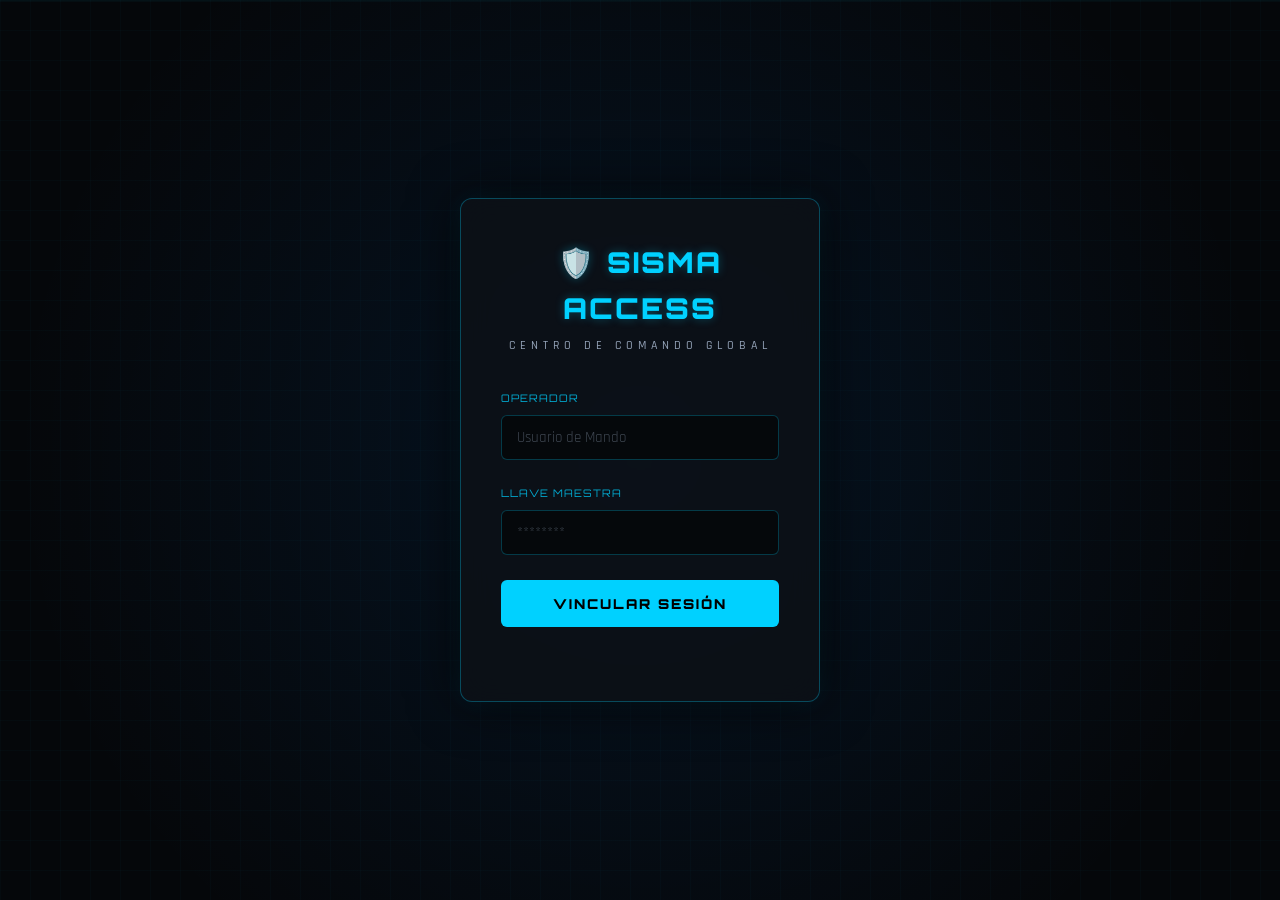
<file: static/admin/index.html>
<!DOCTYPE html>
<html lang="es">
<head>
    <meta charset="UTF-8">
    <meta name="viewport" content="width=device-width, initial-scale=1.0">
    <title>Ssc Login | Portal Administrativo</title>
    <link rel="stylesheet" href="/static/style.css?v=2.1">
    <link rel="stylesheet" href="/static/admin/admin.css?v=2.1">
    <link href="https://fonts.googleapis.com/css2?family=Orbitron:wght@400;700;900&family=Rajdhani:wght@300;500;700&display=swap" rel="stylesheet">
</head>
<body class="login-page">
    <div class="login-container">
        <div class="login-box">
            <h2 class="auth-title">🛡️ SISMA ACCESS</h2>
            <p class="auth-subtitle">CENTRO DE COMANDO GLOBAL</p>
            
            <form id="loginForm">
                <div class="input-group">
                    <label>OPERADOR</label>
                    <input type="text" id="username" placeholder="Usuario de Mando" required>
                </div>
                <div class="input-group">
                    <label>LLAVE MAESTRA</label>
                    <input type="password" id="password" placeholder="********" required>
                </div>
                <button type="submit" class="btn-login">VINCULAR SESIÓN</button>
            </form>
            <p id="errorMsg" class="error-text"></p>
        </div>
    </div>
    <script src="/static/admin/admin_logic.js"></script>
</body>
</html>
</file>
<file: static/style.css>
:root {
    --primary-cyan: #00D1FF;
    --primary-blue: #0A84FF;
    --deep-dark: #05070A;
    --surface-dark: #0D1117;
    --accent-red: #FF3B30;
    --text-main: #E0E6ED;
    --text-soft: #94A3B8;
    --glow: 0 0 15px rgba(0, 209, 255, 0.4);
}

* {
    margin: 0;
    padding: 0;
    box-sizing: border-box;
}

body {
    background-color: var(--deep-dark);
    color: var(--text-main);
    font-family: 'Rajdhani', sans-serif;
    line-height: 1.6;
    overflow-x: hidden;
}

h1, h2, h3 {
    font-family: 'Orbitron', sans-serif;
    text-transform: uppercase;
    letter-spacing: 2px;
}

.container {
    max-width: 1200px;
    margin: 0 auto;
    padding: 0 20px;
}

/* Navbar */
.navbar {
    position: fixed;
    top: 0;
    width: 100%;
    background: rgba(5, 7, 10, 0.9);
    backdrop-filter: blur(10px);
    border-bottom: 1px solid rgba(255, 255, 255, 0.05);
    z-index: 1000;
    padding: 15px 0;
}

.nav-container {
    display: flex;
    justify-content: space-between;
    align-items: center;
    max-width: 1200px;
    margin: 0 auto;
    padding: 0 20px;
}

.logo {
    font-family: 'Orbitron', sans-serif;
    font-weight: 900;
    font-size: 1.5rem;
    color: var(--text-main);
    text-decoration: none;
    letter-spacing: 1px;
}

.logo span {
    color: var(--primary-cyan);
    font-size: 0.8rem;
    display: block;
    margin-top: -5px;
}

.nav-links a {
    color: var(--text-soft);
    text-decoration: none;
    margin-left: 30px;
    font-weight: 500;
    transition: 0.3s;
}

.nav-links a:hover {
    color: var(--primary-cyan);
}

.btn-admin {
    padding: 8px 20px;
    border: 1px solid var(--primary-cyan);
    border-radius: 4px;
    box-shadow: var(--glow);
}

/* Hero */
.hero {
    height: 100vh;
    background: url('assets/hero.png') center/cover no-repeat;
    display: flex;
    align-items: center;
    justify-content: center;
    text-align: center;
    position: relative;
    padding-top: 80px;
}

.hero-overlay {
    position: absolute;
    top: 0;
    left: 0;
    width: 100%;
    height: 100%;
    background: radial-gradient(circle, transparent 20%, var(--deep-dark) 90%);
}

.hero-content {
    position: relative;
    z-index: 2;
    max-width: 800px;
}

.hero h1 {
    font-size: 4.5rem;
    margin-bottom: 20px;
    color: white;
}

.hero p {
    font-size: 1.4rem;
    color: var(--text-soft);
    margin-bottom: 40px;
}

.btn-primary {
    display: inline-block;
    padding: 15px 35px;
    background: var(--primary-cyan);
    color: black;
    text-decoration: none;
    font-weight: bold;
    border-radius: 4px;
    margin: 10px;
    transition: 0.3s;
    font-family: 'Orbitron', sans-serif;
}

.btn-secondary {
    display: inline-block;
    padding: 15px 35px;
    border: 1px solid var(--primary-cyan);
    color: var(--primary-cyan);
    text-decoration: none;
    font-weight: bold;
    border-radius: 4px;
    margin: 10px;
    transition: 0.3s;
    font-family: 'Orbitron', sans-serif;
}

.btn-primary:hover {
    transform: scale(1.05);
    box-shadow: 0 0 25px var(--primary-cyan);
}

.btn-secondary:hover {
    background: rgba(0, 209, 255, 0.1);
}

/* Sections */
.features {
    padding: 100px 0;
    background-color: var(--surface-dark);
}

.section-title {
    text-align: center;
    font-size: 2.5rem;
    margin-bottom: 60px;
    color: var(--primary-cyan);
}

.features-grid {
    display: grid;
    grid-template-columns: repeat(auto-fit, minmax(300px, 1fr));
    gap: 30px;
}

.feature-card {
    background: var(--deep-dark);
    padding: 40px;
    border-radius: 10px;
    border: 1px solid rgba(255, 255, 255, 0.05);
    transition: 0.3s;
    text-align: center;
}

.feature-card:hover {
    transform: translateY(-10px);
    border-color: var(--primary-cyan);
}

.feature-card i {
    font-size: 3rem;
    color: var(--primary-cyan);
    margin-bottom: 20px;
}

.feature-card h3 {
    margin-bottom: 15px;
}

/* Security */
.security {
    padding: 100px 0;
    background: linear-gradient(to bottom, var(--surface-dark), var(--deep-dark));
}

.security-content {
    max-width: 700px;
    margin: 0 auto;
    text-align: center;
}

.security h2 {
    font-size: 2.5rem;
    margin-bottom: 30px;
    color: var(--primary-cyan);
}

.security-list {
    list-style: none;
    margin-top: 30px;
    text-align: left;
    display: inline-block;
}

.security-list li {
    font-size: 1.2rem;
    margin-bottom: 15px;
    display: flex;
    align-items: center;
}

.security-list i {
    color: var(--primary-cyan);
    margin-right: 15px;
    font-size: 1.5rem;
}

/* Footer */
footer {
    padding: 50px 0;
    border-top: 1px solid rgba(255, 255, 255, 0.05);
    text-align: center;
}

.footer-links {
    margin-top: 20px;
}

.footer-links a {
    color: var(--text-soft);
    margin: 0 15px;
    text-decoration: none;
    font-size: 0.9rem;
}

@media (max-width: 768px) {
    .hero h1 { font-size: 2.5rem; }
    .nav-links { display: none; }
}
</file>
<file: static/admin/admin.css>
:root {
    --primary-cyan: #00D1FF;
    --matrix-green: #00FF94;
    --accent-red: #FF3B30;
    --text-main: #E2E8F0;
    --text-soft: #94A3B8;
    --border-glow: rgba(0, 209, 255, 0.3);
}

* {
    margin: 0;
    padding: 0;
    box-sizing: border-box;
}

html, body {
    height: 100%;
    width: 100%;
}

body.login-page {
    background-color: #05070a;
    background-image: 
        radial-gradient(circle at 50% 50%, rgba(10, 132, 255, 0.1) 0%, transparent 80%),
        linear-gradient(rgba(0, 209, 255, 0.02) 1px, transparent 1px),
        linear-gradient(90deg, rgba(0, 209, 255, 0.02) 1px, transparent 1px);
    background-size: 100% 100%, 30px 30px, 30px 30px;
    display: flex;
    align-items: center;
    justify-content: center;
    font-family: 'Rajdhani', sans-serif;
    overflow: hidden;
}

.login-container {
    width: 100%;
    max-width: 400px;
    margin: auto;
    padding: 20px;
    position: relative;
    z-index: 10;
}

.login-box {
    background: rgba(13, 17, 23, 0.85);
    backdrop-filter: blur(15px);
    border: 1px solid var(--border-glow);
    border-radius: 12px;
    padding: 40px;
    box-shadow: 0 0 50px rgba(0, 0, 0, 0.8), 0 0 20px rgba(0, 209, 255, 0.1);
    text-align: center;
}

.auth-title {
    font-family: 'Orbitron', sans-serif;
    font-size: 1.8rem;
    font-weight: 900;
    color: var(--primary-cyan);
    letter-spacing: 2px;
    margin-bottom: 5px;
    text-shadow: 0 0 10px var(--border-glow);
}

.auth-subtitle {
    font-size: 0.75rem;
    color: var(--text-soft);
    letter-spacing: 5px;
    margin-bottom: 35px;
    font-weight: 500;
}

.input-group {
    text-align: left;
    margin-bottom: 25px;
}

.input-group label {
    display: block;
    font-family: 'Orbitron';
    font-size: 0.65rem;
    color: var(--primary-cyan);
    margin-bottom: 8px;
    letter-spacing: 1px;
    opacity: 0.8;
}

.input-group input {
    width: 100%;
    background: rgba(0, 0, 0, 0.5);
    border: 1px solid rgba(0, 209, 255, 0.25);
    border-radius: 6px;
    padding: 12px 15px;
    color: #fff;
    font-family: 'Fira Code', 'Rajdhani', monospace;
    font-size: 0.95rem;
    transition: all 0.3s cubic-bezier(0.4, 0, 0.2, 1);
}

.input-group input:focus {
    outline: none;
    border-color: var(--primary-cyan);
    background: rgba(0, 209, 255, 0.05);
    box-shadow: 0 0 15px rgba(0, 209, 255, 0.2);
    transform: scale(1.02);
}

.input-group input::placeholder {
    color: rgba(148, 163, 184, 0.4);
}

.btn-login {
    width: 100%;
    padding: 15px;
    background: var(--primary-cyan);
    color: #000;
    border: none;
    border-radius: 6px;
    font-family: 'Orbitron', sans-serif;
    font-weight: 900;
    font-size: 0.85rem;
    letter-spacing: 2px;
    cursor: pointer;
    transition: all 0.3s ease;
    text-transform: uppercase;
}

.btn-login:hover {
    background: #fff;
    box-shadow: 0 0 30px var(--primary-cyan);
    transform: translateY(-2px);
}

.error-text {
    height: 1.2rem;
    margin-top: 15px;
    color: var(--accent-red);
    font-size: 0.8rem;
    font-weight: 600;
}

/* --- DASHBOARD LAYOUT & HUD --- */
.dashboard-body {
    background: #020617;
    color: var(--text-main);
    display: flex;
    min-height: 100vh;
    font-family: 'Rajdhani', sans-serif;
    overflow-x: hidden;
}

.side-panel {
    width: 280px;
    background: rgba(13, 17, 23, 0.95);
    border-right: 1px solid var(--border-glow);
    display: flex;
    flex-direction: column;
    padding: 30px 20px;
    position: fixed;
    height: 100vh;
    z-index: 100;
}

.main-content {
    flex: 1;
    margin-left: 280px;
    padding: 30px;
    min-height: 100vh;
    background: 
        radial-gradient(circle at 50% 0%, rgba(0, 209, 255, 0.05) 0%, transparent 70%),
        linear-gradient(rgba(0, 209, 255, 0.01) 1px, transparent 1px),
        linear-gradient(90deg, rgba(0, 209, 255, 0.01) 1px, transparent 1px);
    background-size: 100% 100%, 40px 40px, 40px 40px;
}

.side-nav a {
    display: flex;
    align-items: center;
    gap: 12px;
    padding: 14px 20px;
    color: var(--text-soft);
    text-decoration: none;
    font-family: 'Orbitron';
    font-size: 0.75rem;
    letter-spacing: 1px;
    border-radius: 8px;
    transition: all 0.3s;
    margin-bottom: 5px;
}

.side-nav a:hover, .side-nav a.active {
    background: rgba(0, 209, 255, 0.1);
    color: var(--primary-cyan);
    box-shadow: inset 0 0 10px rgba(0, 209, 255, 0.1);
}

.section-heading {
    font-family: 'Orbitron';
    font-size: 1.4rem;
    color: var(--primary-cyan);
    margin-bottom: 30px;
    display: flex;
    align-items: center;
    gap: 15px;
    text-shadow: 0 0 15px var(--border-glow);
}

.stats-overview {
    display: grid;
    grid-template-columns: repeat(auto-fit, minmax(200px, 1fr));
    gap: 20px;
    margin-bottom: 30px;
}

.stat-card {
    background: rgba(13, 17, 23, 0.6);
    border: 1px solid rgba(0, 209, 255, 0.1);
    padding: 20px;
    border-radius: 12px;
    position: relative;
    overflow: hidden;
}

.stat-card label {
    font-size: 0.7rem;
    color: var(--text-soft);
    text-transform: uppercase;
    letter-spacing: 2px;
}

.stat-value {
    font-family: 'Orbitron';
    font-size: 1.8rem;
    color: var(--primary-cyan);
    margin-top: 5px;
}

.glass-container {
    background: rgba(13, 17, 23, 0.4);
    backdrop-filter: blur(10px);
    border: 1px solid rgba(255, 255, 255, 0.05);
    border-radius: 16px;
    padding: 25px;
    margin-bottom: 30px;
}

/* scanline global */
body::after {
    content: "";
    position: fixed;
    top: 0; left: 0; width: 100%; height: 2px;
    background: rgba(0, 209, 255, 0.03);
    animation: scanline 8s linear infinite;
    z-index: 999;
    pointer-events: none;
}

@keyframes scanline {
    0% { transform: translateY(0); }
    100% { transform: translateY(100vh); }
}

/* --- TABLAS TÁCTICAS --- */
.table-container {
    overflow-x: auto;
}

table {
    width: 100%;
    border-collapse: collapse;
}

th {
    text-align: left;
    padding: 15px;
    font-family: 'Orbitron';
    font-size: 0.7rem;
    color: var(--primary-cyan);
    border-bottom: 1px solid rgba(0, 209, 255, 0.2);
}

td {
    padding: 15px;
    border-bottom: 1px solid rgba(255, 255, 255, 0.03);
    font-size: 0.85rem;
}

.btn-action {
    background: rgba(0, 209, 255, 0.1);
    border: 1px solid var(--primary-cyan);
    color: var(--primary-cyan);
    padding: 8px 15px;
    border-radius: 4px;
    font-family: 'Orbitron';
    font-size: 0.65rem;
    cursor: pointer;
    transition: 0.3s;
}

.btn-action:hover {
    background: var(--primary-cyan);
    color: #000;
    box-shadow: 0 0 15px var(--primary-cyan);
}
</file>
